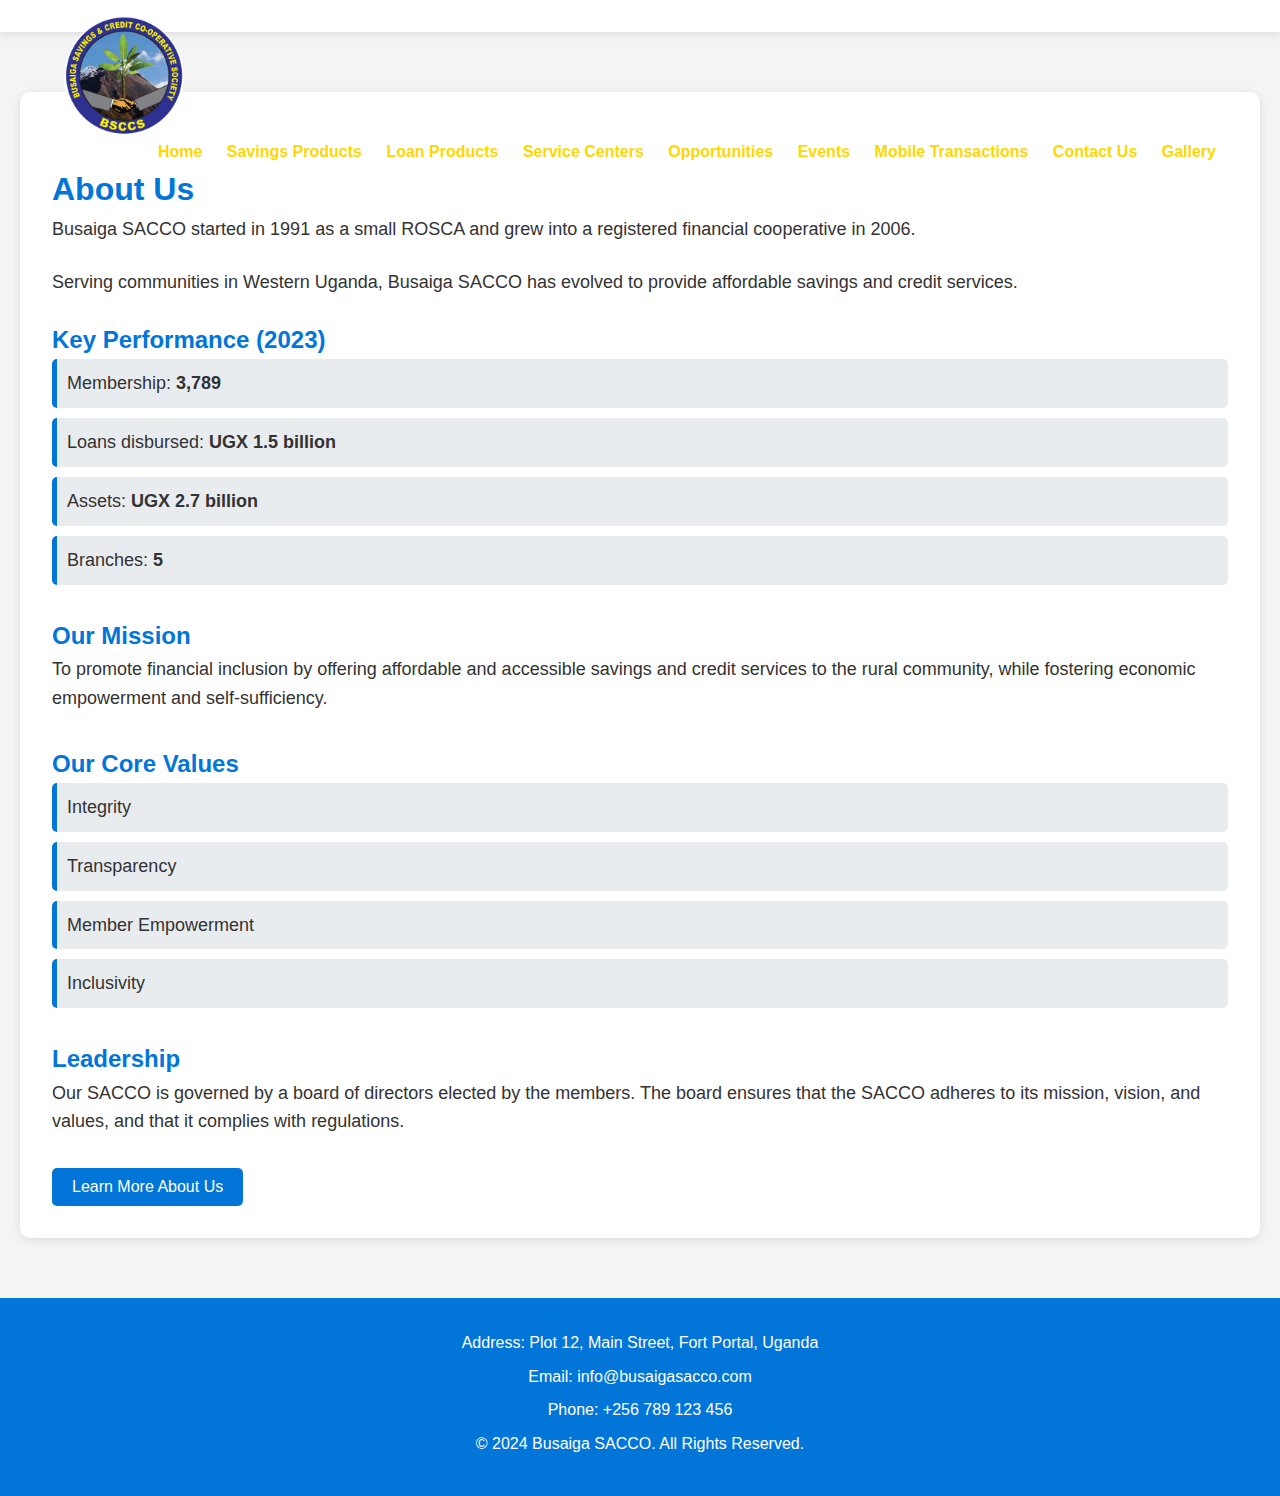
<file: about.html>
<!DOCTYPE html>
<html lang="en">
<head>
    <meta charset="UTF-8">
    <meta name="viewport" content="width=device-width, initial-scale=1.0">
    <title>BUSAIGA SACCO - About Us</title>
    <style>
    /* General Reset */
    * {
        margin: 0;
        padding: 0;
        box-sizing: border-box;
    }

    body {
        font-family: 'Segoe UI', Tahoma, Geneva, Verdana, sans-serif;
        color: #333;
        line-height: 1.6;
        background-color: #f4f4f4;
    }

    /* Layout and Container */
    .container {
        width: 90%;
        margin: auto;
        max-width: 1200px;
    }

    /* Header Styling */
    header {
        background-color: white;
        color: gold;
        padding: 1rem 0;
        box-shadow: 0 2px 10px rgba(0, 0, 0, 0.1);
    }

    header .logo {
        width: 120px;
        float: left;
        border-radius: 50%;
    }

    header nav {
        float: right;
    }

    header nav a {
        color: gold;
        text-decoration: none;
        margin-left: 20px;
        font-weight: bold;
        font-size: 16px;
        transition: color 0.3s ease;
    }

    header nav a:hover {
        color: #0275d8;
    }

    /* Menu Icon for mobile */
    .menu-icon {
        display: none;
        float: right;
        cursor: pointer;
        z-index: 1000;
        margin-right: 15px;
    }

    .menu-icon .bar {
        width: 25px;
        height: 3px;
        background-color: gold;
        margin: 5px 0;
        transition: 0.4s;
    }

    /* Rotate first bar */
    .change .bar:nth-child(1) {
        transform: rotate(-45deg) translate(-5px, 6px);
    }

    /* Fade out the second bar */
    .change .bar:nth-child(2) {
        opacity: 0;
    }

    /* Rotate last bar */
    .change .bar:nth-child(3) {
        transform: rotate(45deg) translate(-5px, -6px);
    }

    /* Sidebar Styling */
    .sidebar {
        height: 75%;
        width: 0;
        position: fixed;
        z-index: 1;
        top: 0;
        right: 0;
        background-color: white;
        overflow-x: hidden;
        transition: 0.5s;
        padding-top: 40px;
        border-radius: 4px;
        box-shadow: -2px 0 5px rgba(0,0,0,0.1);
    }

    .sidebar a {
        padding: 8px 8px 8px 32px;
        text-decoration: none;
        font-size: 20px;
        color: #ffcc00;
        display: block;
        transition: 0.3s;
    }

    .sidebar a:hover {
        color: #0275d8;
    }

    .sidebar .closebtn {
        position: absolute;
        top: 0;
        right: 25px;
        font-size: 36px;
        margin-left: 50px;
    }

    /* Main Section Styling */
    main {
        background-color: white;
        padding: 2rem;
        margin: 60px 20px;
        border-radius: 10px;
        box-shadow: 0 2px 10px rgba(0, 0, 0, 0.1);
    }

    main h1, main h2 {
        color: #0275d8;
    }

    main p {
        font-size: 18px;
        margin-bottom: 1.5rem;
    }

    main ul {
        list-style-type: none;
        padding-left: 0;
    }

    main ul li {
        font-size: 18px;
        background-color: #e9ecef;
        margin-bottom: 10px;
        padding: 10px;
        border-left: 5px solid #0275d8;
        border-radius: 5px;
    }

    /* Section Styling */
    section {
        margin-bottom: 2rem;
    }

    button {
        background-color: #0275d8;
        color: white;
        border: none;
        padding: 10px 20px;
        font-size: 16px;
        border-radius: 5px;
        cursor: pointer;
        transition: background-color 0.3s ease;
    }

    button:hover {
        background-color: #025aa5;
    }

    /* Modal Styling */
    .modal {
        display: none;
        position: fixed;
        z-index: 1000;
        left: 0;
        top: 0;
        width: 100%;
        height: 100%;
        overflow: auto;
        background-color: rgba(0, 0, 0, 0.5);
    }

    .modal-content {
        background-color: white;
        margin: 10% auto;
        padding: 20px;
        border: 1px solid #888;
        width: 80%;
        max-width: 600px;
        border-radius: 10px;
        box-shadow: 0 4px 8px rgba(0, 0, 0, 0.2);
    }

    .close {
        color: #aaa;
        float: right;
        font-size: 28px;
        font-weight: bold;
        cursor: pointer;
    }

    .close:hover,
    .close:focus {
        color: #000;
        text-decoration: none;
        cursor: pointer;
    }

    /* Footer Styling */
    footer {
        background-color: #0275d8;
        color: white;
        padding: 2rem 0;
        text-align: center;
        margin-top: 2rem;
    }

    footer p {
        margin-bottom: 0.5rem;
    }

    footer a {
        color: #ffcc00;
        text-decoration: none;
        font-weight: bold;
        transition: color 0.3s ease;
    }

    footer a:hover {
        color: #ffc107;
    }

    /* Responsive Layout */
    @media screen and (max-width: 768px) {
        header nav {
            display: none;
        }

        .menu-icon {
            display: block;
        }

        .logo {
            float: none;
            display: block;
            margin: auto;
        }

        main {
            padding: 1rem;
        }

        .container {
            width: 100%;
        }

        .modal-content {
            width: 90%;
        }
    }

    /* Utility Classes */
    .text-center {
        text-align: center;
    }

    .text-left {
        text-align: left;
    }
    </style>
</head>
<body>
    <header>
        <div class="container">
            <img src="logo.jpg" alt="BUSAIGA SACCO Logo" class="logo">
            <!-- Menu Icon for Small Screens -->
            <div class="menu-icon" onclick="toggleSidebar()">
                <div class="bar"></div>
                <div class="bar"></div>
                <div class="bar"></div>
            </div>
            <nav>
                <a href="index.html">Home</a>
                <a href="savings.html">Savings Products</a>
                <a href="loans.html">Loan Products</a>
                <a href="service-centers.html">Service Centers</a>
                <a href="opportunities.html">Opportunities</a>
                <a href="events.html">Events</a>   
                <a href="mobile.html">Mobile Transactions</a>
                <a href="contact.html">Contact Us</a>
                <a href="gallery.html">Gallery</a>
            </nav>
        </div>
    </header>

    <!-- Sidebar -->
    <div id="mySidebar" class="sidebar">
        <a href="javascript:void(0)" class="closebtn" onclick="toggleSidebar()">&times;</a>
        <a href="index.html">Home</a>
        <a href="savings.html">Savings Products</a>
        <a href="loans.html">Loan Products</a>
        <a href="service-centres.html">Service Centres</a>
        <a href="mobile.html">Mobile Transactions</a>
        <a href="opportunities.html">Opportunities</a>
        <a href="events.html">Events</a> 
        <a href="contact.html">Contact Us</a>
        <a href="gallery.html">Gallery</a>
    </div>

    <main>
        <section id="background">
            <h1>About Us</h1>
            <p>Busaiga SACCO started in 1991 as a small ROSCA and grew into a registered financial cooperative in 2006.</p>
            <p>Serving communities in Western Uganda, Busaiga SACCO has evolved to provide affordable savings and credit services.</p>

            <h2>Key Performance (2023)</h2>
            <ul>
            
                            <li>Membership: <strong>3,789</strong></li>
                <li>Loans disbursed: <strong>UGX 1.5 billion</strong></li>
                <li>Assets: <strong>UGX 2.7 billion</strong></li>
                <li>Branches: <strong>5</strong></li>
            </ul>
        </section>

        <section id="our-mission">
            <h2>Our Mission</h2>
            <p>To promote financial inclusion by offering affordable and accessible savings and credit services to the rural community, while fostering economic empowerment and self-sufficiency.</p>
        </section>

        <section id="values">
            <h2>Our Core Values</h2>
            <ul>
                <li>Integrity</li>
                <li>Transparency</li>
                <li>Member Empowerment</li>
                <li>Inclusivity</li>
            </ul>
        </section>

        <section id="leadership">
            <h2>Leadership</h2>
            <p>Our SACCO is governed by a board of directors elected by the members. The board ensures that the SACCO adheres to its mission, vision, and values, and that it complies with regulations.</p>
        </section>

        <button id="openModalBtn">Learn More About Us</button>

        <!-- Modal -->
        <div id="myModal" class="modal">
            <div class="modal-content">
                <span class="close">&times;</span>
                <h2>History of Busaiga SACCO</h2>
                <p>Busaiga SACCO began as a small savings and credit association formed by local farmers in 1991. As the demand for financial services grew, it became a fully registered cooperative in 2006. Over the years, the SACCO has grown to serve thousands of members and expanded its services across the region.</p>
            </div>
        </div>
    </main>

    <footer>
        <div class="container">
            <div class="footer-block">
                <p>Address: Plot 12, Main Street, Fort Portal, Uganda</p>
            </div>
            <div class="footer-block">
                <p>Email: info@busaigasacco.com</p>
            </div>
            <div class="footer-block">
                <p>Phone: +256 789 123 456</p>
            </div>
            <div class="footer-block">
                <p>&copy; 2024 Busaiga SACCO. All Rights Reserved.</p>
            </div>
        </div>
    </footer>

    <script>
    // Toggle Sidebar
    function toggleSidebar() {
        var sidebar = document.getElementById("mySidebar");
        var menuIcon = document.querySelector('.menu-icon');
        if (sidebar.style.width === "250px") {
            sidebar.style.width = "0";
            menuIcon.classList.remove("change");
        } else {
            sidebar.style.width = "250px";
            menuIcon.classList.add("change");
        }
    }

    // Modal Logic
    var modal = document.getElementById("myModal");
    var btn = document.getElementById("openModalBtn");
    var span = document.getElementsByClassName("close")[0];

    btn.onclick = function() {
        modal.style.display = "block";
    }

    span.onclick = function() {
        modal.style.display = "none";
    }

    window.onclick = function(event) {
        if (event.target === modal) {
            modal.style.display = "none";
        }
    }
    </script>
</body>
</html>
</file>
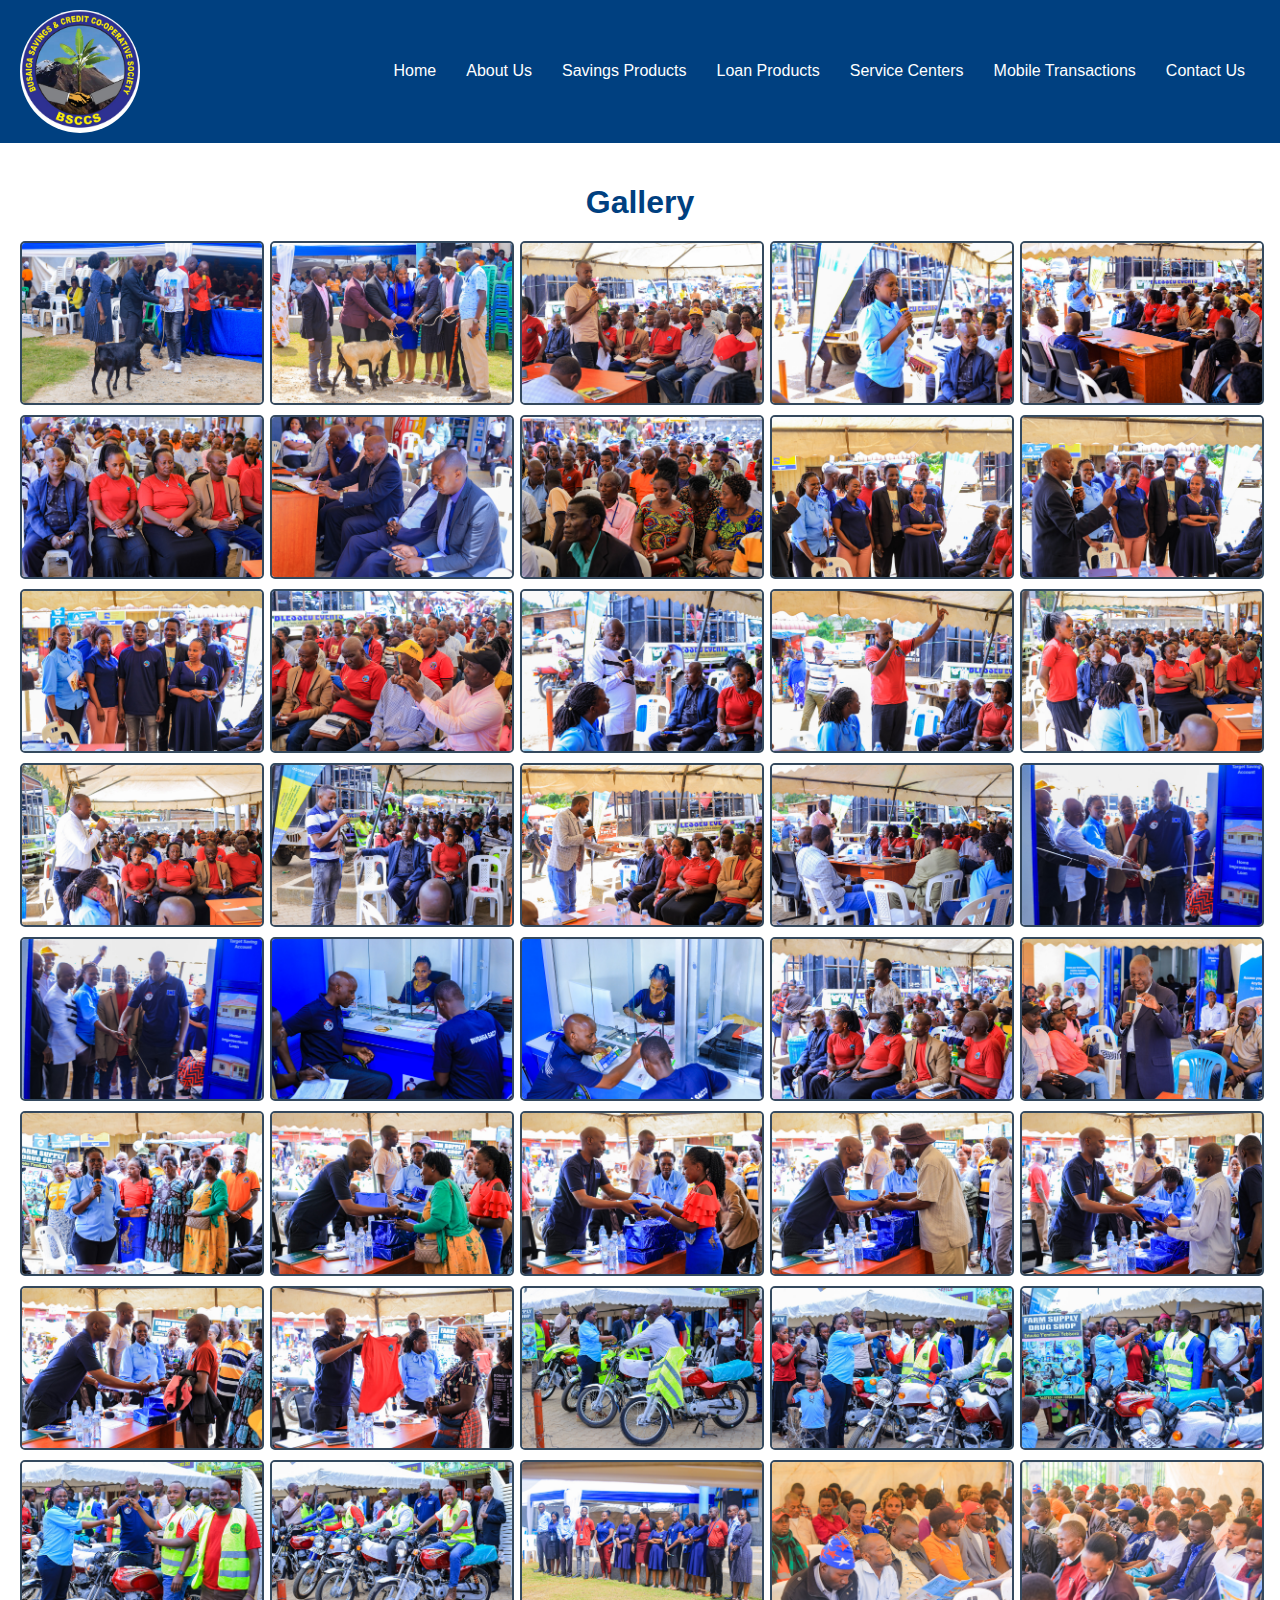
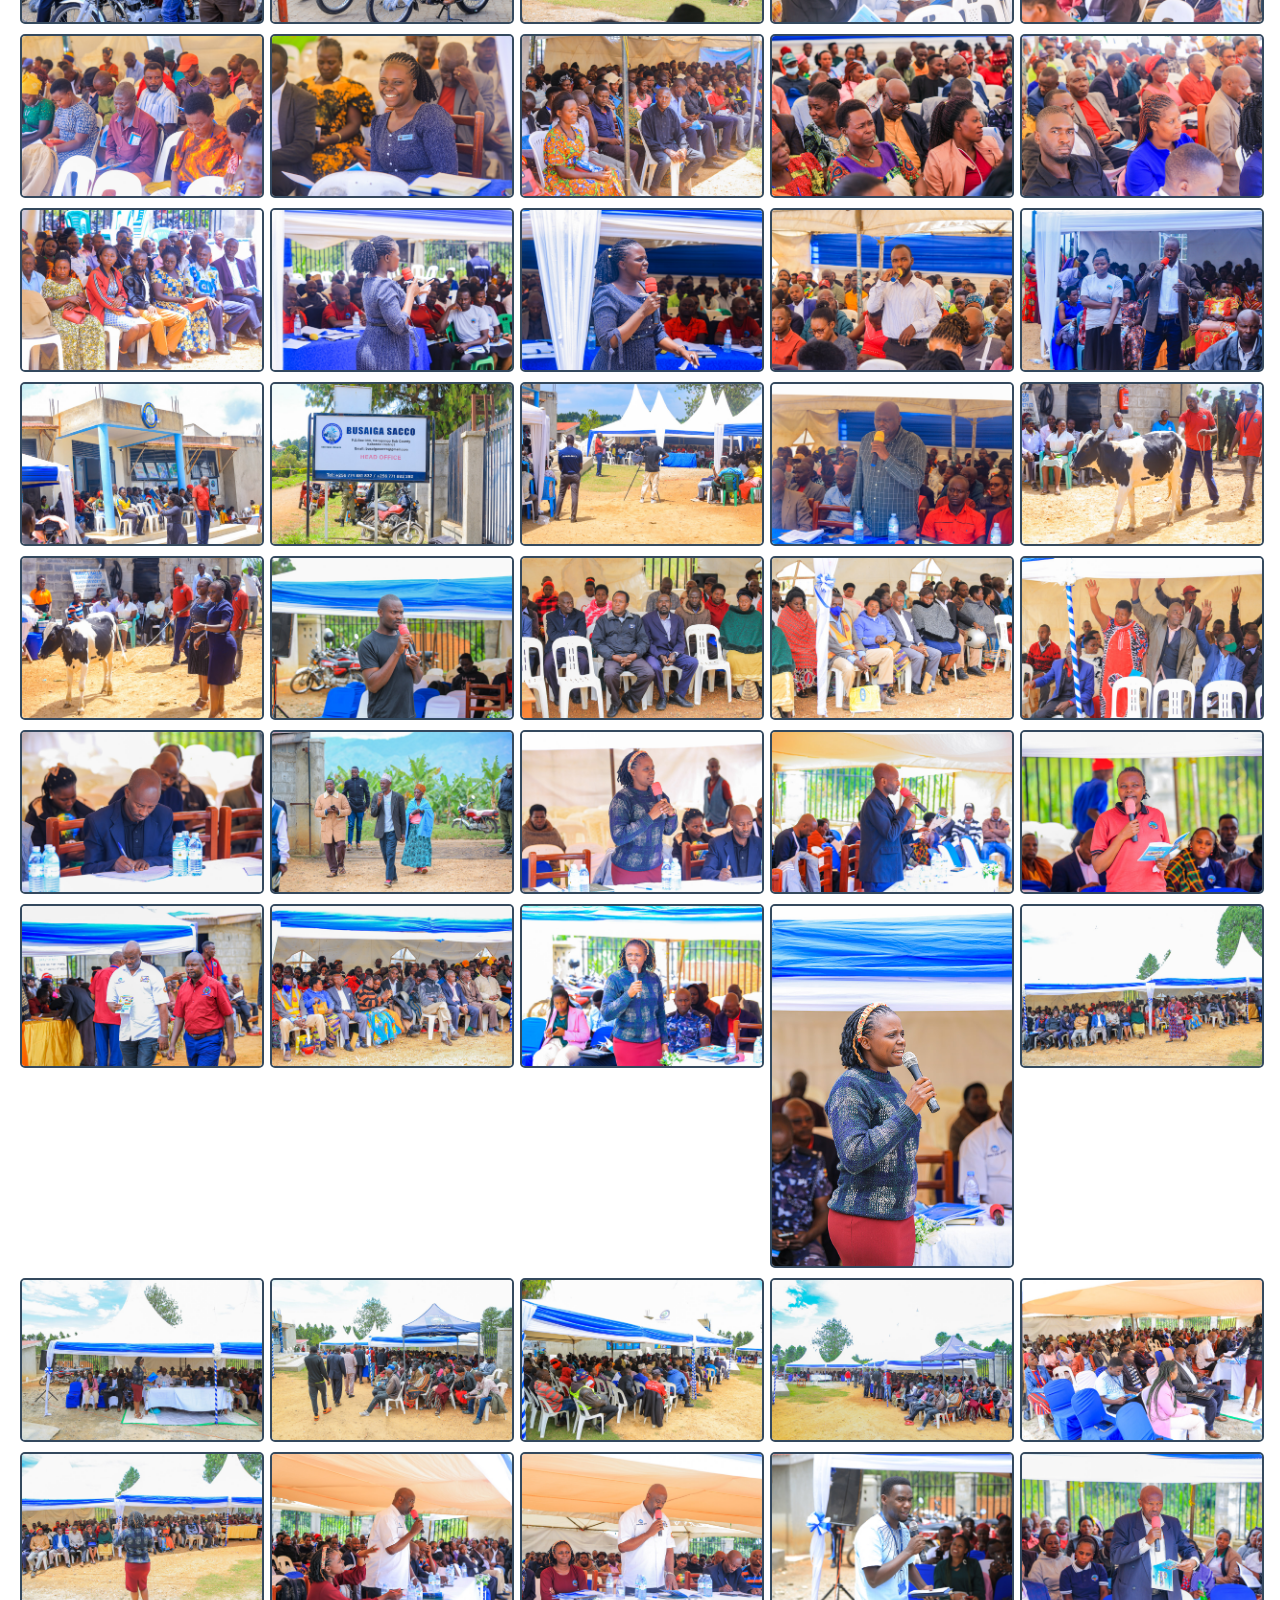
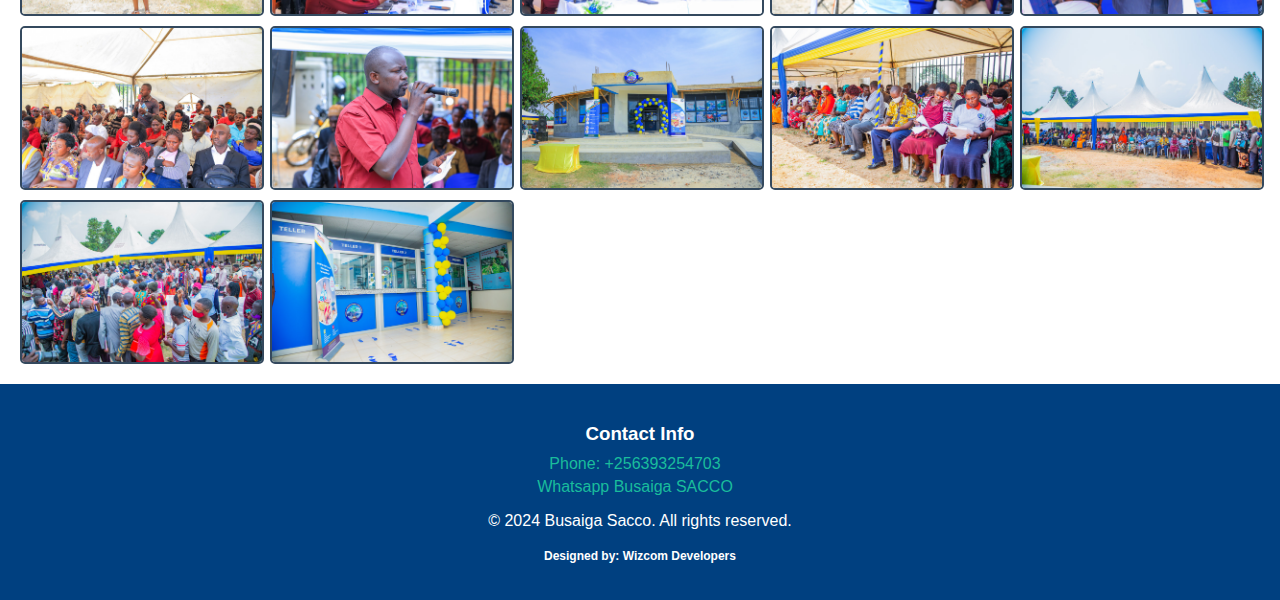
<file: gallery.html>
<!DOCTYPE html>
<html lang="en">
<head>
  <meta charset="UTF-8">
  <meta name="viewport" content="width=device-width, initial-scale=1.0">
  <title>Busaiga Sacco - Gallery</title>
  <style>/* styles.css */
    body {
      font-family: 'Segoe UI', Tahoma, Geneva, Verdana, sans-serif;
      margin: 0;
      padding: 0;
      background-color: #2c3e50;
      color: #ecf0f1;
    }
    
    header {
            background-color: #004080; /* Match header background color */
            color: white;
            display: flex;
            justify-content: space-between;
            align-items: center;
            padding: 10px 20px;
            position: relative; /* Ensure relative positioning for absolute children */
        }

        .logo {
            width: 120px;
            height: auto;
            border-radius: 50%; /* Match logo border radius */
            
            
        }

        nav {
            display: flex;
            align-items: center;
        }

        nav a {
            color: white;
            text-decoration: none;
            padding: 10px 15px;
            display: block;
        }

        nav a:hover {
            text-decoration: underline;
        }

        /* Sidebar Styles */
        .sidebar {
            position: fixed;
            left: 0;
            top: 0;
            bottom: 0;
            background-color: #004080;
            width: 250px;
            transform: translateX(-100%);
            transition: transform 0.3s ease;
            z-index: 1000;
        }

        .sidebar.active {
            transform: translateX(0);
        }

        .sidebar-content {
            padding-top: 60px; /* Adjusted padding top */
        }

        .sidebar a {
            color: white;
            text-decoration: none;
            display: block;
            padding: 16px;
            transition: background-color 0.3s;
        }

        .sidebar a:hover {
            background-color: #004080;
        }

        .active {
            background-color: #004080;
        }

        /* Responsive Styles */
        @media (max-width: 768px) {
            .menu-icon {
                display: block; /* Show on smaller screens */
                cursor: pointer;
                position: absolute;
                top: 40%;
                right: 20px;
                z-index: 1001; /* Ensure it's above the sidebar */
            }

            .menu-icon .bar {
                width: 25px;
                height: 3px;
                background-color: white;
                margin: 8px 0;
            }

            nav {
                display: none; /* Hide nav links on small screens initially */
            }

            .sidebar {
                position: fixed;
                left: 0;
                top: 0;
                bottom: 0;
                background-color: #004080;
                width: 250px;
                transform: translateX(-100%);
                transition: transform 0.3s ease;
                z-index: 1000;
                display: none; /* Hide sidebar by default */
            }

            .sidebar.active {
                transform: translateX(0);
                display: block; /* Show sidebar when active */
            }

            .sidebar-content {
                padding-top: 60px; /* Adjusted padding top */
            }

            .sidebar a {
                color: white;
                text-decoration: none;
                display: block;
                padding: 16px;
                transition: background-color 0.3s;
            }

            .sidebar a:hover {
                background-color: #004080;
            }

            .active {
                background-color: #004080;
            }
        }

        @media (min-width: 769px) {
            nav {
                display: flex; /* Display nav on large screens */
            }

            .sidebar {
                display: none; /* Hide sidebar on large screens */
            }
        }

    section {
      padding: 20px;
    }
    
    #gallery {
      padding: 20px;
      background-color: white;
    }
    
    #gallery h1 {
      text-align: center;
      margin-bottom: 20px;
    }
    
    .gallery-container {
      display: grid;
      grid-template-columns: repeat(auto-fit, minmax(200px, 1fr));
      gap: 10px;
    }
    
    .gallery-container img {
      max-width: 100%;
      height: auto;
      border: 2px solid #34495e;
      border-radius: 5px;
    }
    
    footer {
      background-color: #004080;
      color: #fff;
      text-align: center;
      padding: 20px 0;
    }
    
    .contact-info h3 {
      margin-bottom: 10px;
    }
    
    .contact-info p {
      margin: 5px 0;
    }
    
    .contact-info a {
      color: #1abc9c;
      text-decoration: none;
      margin-right: 10px;
    }
    
    .contact-info a:hover {
      border-bottom: 1px solid #1abc9c;
    }
    
    .contact-info a.twitter-link {
      color: #1da1f2;
    }
    
    .contact-info a.twitter-link:hover {
      border-bottom: none;
    }
    h1 {
      color: #004080;
    }
  </style>
</head>
<body>

  <header>
    <img src="logo.jpg" alt="BUSAIGA SACCO Logo" class="logo">
    <div class="container">
        
        <!-- Menu Icon for Small Screens -->
        <div class="menu-icon" onclick="toggleSidebar()">
            <div class="bar"></div>
            <div class="bar"></div>
            <div class="bar"></div>
        </div>
        <nav>
            <a href="index.html">Home</a>
            <a href="about.html" class="active">About Us</a>
            <a href="savings.html">Savings Products</a>
            <a href="loans.html">Loan Products</a>
             <a href="service-centers.html">Service Centers</a>
            <a href="mobile.html">Mobile Transactions</a>
            <a href="contact.html">Contact Us</a>
           
        </nav>
    </div>
</header>

<!-- Sidebar -->
<nav class="sidebar">
    <div class="sidebar-content">
        <a href="index.html">Home</a>
        <a href="about.html" class="active">About Us</a>
        <a href="savings.html">Savings Products</a>
        <a href="loans.html">Loan Products</a>
       <a href="service-centers.html">Service Centers</a>
        <a href="mobile.html">Mobile Transactions</a>
        <a href="contact.html">Contact Us</a>
        
    </div>
</nav>


  <!-- Gallery Section -->
  <section id="gallery">
    <h1>Gallery</h1>
    <div class="gallery-container">
      <img src="1.jpg" loading="lazy" alt="Image 1">
      <img src="2.jpg" loading="lazy" alt="Image 2">
      <img src="3.jpg" loading="lazy" alt="Image 3">
      <img src="4.jpg" loading="lazy" alt="Image 4">
      <img src="5.jpg" loading="lazy" alt="Image 5">
      <img src="6.jpg" loading="lazy" alt="Image 6">
      <img src="7.jpg" loading="lazy" alt="Image 7">
      <img src="8.jpg" loading="lazy" alt="Image 8">
      <img src="9.jpg" loading="lazy" alt="Image 9">
      <img src="10.jpg" loading="lazy" alt="Image 10">
      <img src="11.jpg" loading="lazy" alt="Image 11">
      <img src="12.jpg" loading="lazy" alt="Image 12">
      <img src="13.jpg" loading="lazy" alt="Image 13">
      <img src="14.jpg" loading="lazy" alt="Image 14">
      <img src="15.jpg" loading="lazy" alt="Image 15">
      <img src="16.jpg" loading="lazy" alt="Image 16">
      <img src="17.jpg" loading="lazy" alt="Image 17">
      <img src="18.jpg" loading="lazy" alt="Image 18">
      <img src="19.jpg" loading="lazy" alt="Image 19">
      <img src="20.jpg" loading="lazy" alt="Image 20">
      <img src="21.jpg" loading="lazy" alt="Image 21">
      <img src="22.jpg" loading="lazy" alt="Image 22">
      <img src="23.jpg" loading="lazy" alt="Image 23">
      <img src="24.jpg" loading="lazy" alt="Image 24">
      <img src="25.jpg" loading="lazy" alt="Image 25">
      <img src="26.jpg" loading="lazy" alt="Image 26">
      <img src="27.jpg" loading="lazy" alt="Image 27">
      <img src="28.jpg" loading="lazy" alt="Image 28">
      <img src="29.jpg" loading="lazy" alt="Image 29">
      <img src="30.jpg" loading="lazy" alt="Image 30">
      <img src="31.jpg" loading="lazy" alt="Image 31">
      <img src="32.jpg" loading="lazy" alt="Image 32">
      <img src="33.jpg" loading="lazy" alt="Image 33">
      <img src="34.jpg" loading="lazy" alt="Image 34">
      <img src="35.jpg" loading="lazy" alt="Image 35">
      <img src="36.jpg" loading="lazy" alt="Image 36">
      <img src="37.jpg" loading="lazy" alt="Image 37">
      <img src="38.jpg" loading="lazy" alt="Image 38">
      <img src="39.jpg" loading="lazy" alt="Image 39">
      <img src="40.jpg" loading="lazy" alt="Image 40">
      <img src="41.jpg" loading="lazy" alt="Image 41">
      <img src="42.jpg" loading="lazy" alt="Image 42">
      <img src="43.jpg" loading="lazy" alt="Image 43">
      <img src="44.jpg" loading="lazy" alt="Image 44">
      <img src="45.jpg" loading="lazy" alt="Image 45">
      <img src="46.jpg" loading="lazy" alt="Image 46">
      <img src="47.jpg" loading="lazy" alt="Image 47">
      <img src="48.jpg" loading="lazy" alt="Image 48">
      <img src="49.jpg" loading="lazy" alt="Image 49">
      <img src="50.jpg" loading="lazy" alt="Image 50">
      <img src="51.jpg" loading="lazy" alt="Image 51">
      <img src="52.jpg" loading="lazy" alt="Image 52">
      <img src="53.jpg" loading="lazy" alt="Image 53">
      <img src="54.jpg" loading="lazy" alt="Image 54">
      <img src="55.jpg" loading="lazy" alt="Image 55">
      <img src="56.jpg" loading="lazy" alt="Image 56">
      <img src="57.jpg" loading="lazy" alt="Image 57">
      <img src="58.jpg" loading="lazy" alt="Image 58">
      <img src="59.jpg" loading="lazy" alt="Image 59">
      <img src="60.jpg" loading="lazy" alt="Image 60">
      <img src="61.jpg" loading="lazy" alt="Image 61">
      <img src="62.jpg" loading="lazy" alt="Image 62">
      <img src="63.jpg" loading="lazy" alt="Image 63">
      <img src="64.jpg" loading="lazy" alt="Image 64">
      <img src="65.jpg" loading="lazy" alt="Image 65">
      <img src="66.jpg" loading="lazy" alt="Image 66">
      <img src="67.jpg" loading="lazy" alt="Image 67">
      <img src="68.jpg" loading="lazy" alt="Image 68">
      <img src="69.jpg" loading="lazy" alt="Image 69">
      <img src="70.jpg" loading="lazy" alt="Image 70">
      <img src="71.jpg" loading="lazy" alt="Image 71">
      <img src="72.jpg" loading="lazy" alt="Image 72">
      <img src="73.jpg" loading="lazy" alt="Image 73">
      <img src="74.jpg" loading="lazy" alt="Image 74">
      <img src="75.jpg" loading="lazy" alt="Image 75">
      <img src="76.jpg" loading="lazy" alt="Image 76">
      <img src="77.jpg" loading="lazy" alt="Image 77">
      <img src="78.jpg" loading="lazy" alt="Image 78">
      <img src="79.jpg" loading="lazy" alt="Image 79">
      <img src="80.jpg" loading="lazy" alt="Image 80">
      <img src="81.jpg" loading="lazy" alt="Image 81">
      <img src="82.jpg" loading="lazy" alt="Image 82">
      <img src="83.jpg" loading="lazy" alt="Image 83">
      <img src="84.jpg" loading="lazy" alt="Image 84">
      <img src="85.jpg" loading="lazy" alt="Image 85">
      <img src="86.jpg" loading="lazy" alt="Image 86">
      <img src="87.jpg" loading="lazy" alt="Image 87">
      
      <!-- Add more images as needed -->
    </div>
  </section>

  <!-- Footer -->
  <footer>
    <div class="contact-info">
      <h3>Contact Info</h3>
      
      <p>
        <a href="tel:+256393254703">Phone: +256393254703</a>
      </p>
      <p>
        <a href="https://wa.me/+256779491167" target="_blank">Whatsapp Busaiga SACCO</a>
      </p>
    </div>
    <div class="copyright">
      <p>&copy; 2024 Busaiga Sacco. All rights reserved.</p>
      <p>
        <a style="color: white; font-weight: bolder; font-size: 12px; text-decoration: none;" href="https://api.whatsapp.com/send?phone=+779491167" target="_blank">Designed by: Wizcom Developers</a>
      </p>
      
    </div>
  </footer>

  <script>
    function toggleSidebar() {
        document.querySelector('.sidebar').classList.toggle('active');
    }
</script>
</body>
</html>
</file>
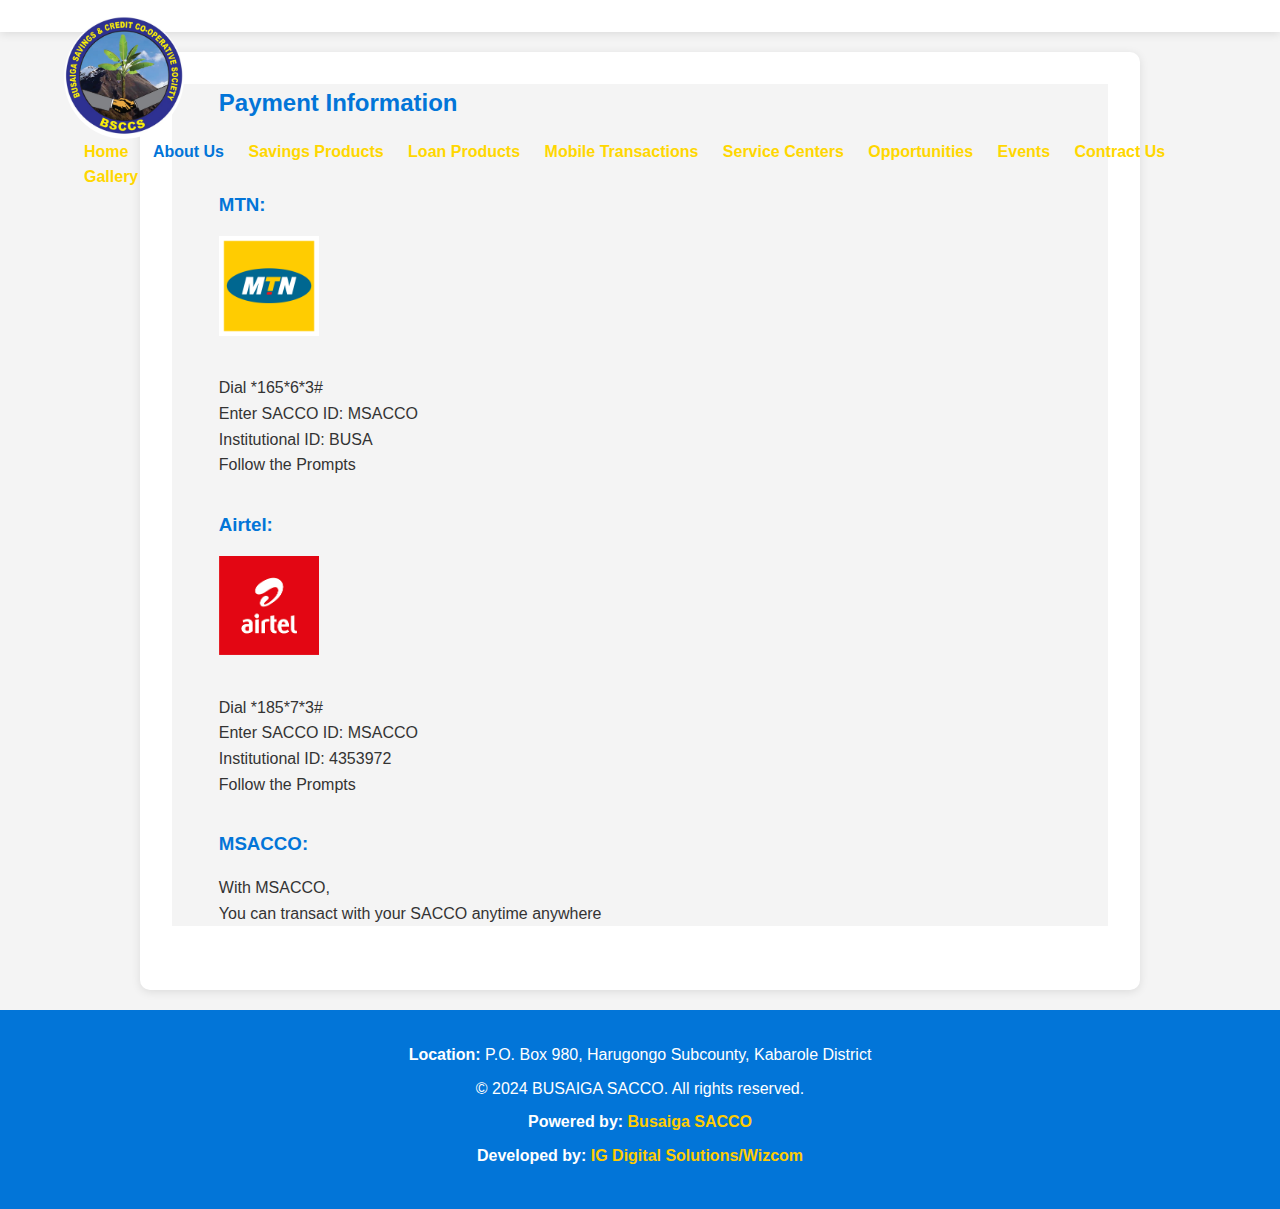
<file: mobile.html>
<!DOCTYPE html>
<html lang="en">
<head>
  <meta charset="UTF-8">
  <meta name="viewport" content="width=device-width, initial-scale=1.0">
  <title>BUSAIGA SACCO - Payment Information</title>
  <style>
    /* General Reset */
    * {
      margin: 0;
      padding: 0;
      box-sizing: border-box;
    }

    body {
      font-family: 'Segoe UI', Tahoma, Geneva, Verdana, sans-serif;
      color: #333;
      line-height: 1.6;
      background-color: #f4f4f4;
    }

    /* Header Styling */
    header {
      background-color: white;
      color: gold;
      padding: 1rem 0;
      box-shadow: 0 2px 10px rgba(0, 0, 0, 0.1);
    }

    .container {
      width: 90%;
      margin: auto;
      max-width: 1200px;
    }

    header .logo {
      width: 120px;
      display: block;
      margin: 0 auto 1rem;
      border-radius: 50%;
    }

    header nav {
      display: none;
    }

    header nav a {
      color: gold;
      text-decoration: none;
      margin-left: 20px;
      font-weight: bold;
      font-size: 16px;
      transition: color 0.3s ease;
    }

    header nav a:hover, header nav a.active {
      color: #0275d8;
    }

    /* Menu Icon for mobile */
    .menu-icon {
      display: block;
      cursor: pointer;
      z-index: 1000;
      position: absolute;
      top: 1rem;
      right: 1rem;
    }

    .menu-icon .bar {
      width: 25px;
      height: 3px;
      background-color: gold;
      margin: 5px 0;
      transition: 0.4s;
    }

    /* Sidebar Styling */
    .sidebar {
      height: 100%;
      width: 0;
      position: fixed;
      z-index: 1000;
      top: 0;
      right: 0;
      background-color: white;
      overflow-x: hidden;
      transition: 0.5s;
      padding-top: 60px;
      box-shadow: -2px 0 5px rgba(0,0,0,0.1);
    }

    .sidebar.active {
      width: 250px;
    }

    .sidebar a {
      padding: 8px 8px 8px 32px;
      text-decoration: none;
      font-size: 20px;
      color: #ffcc00;
      display: block;
      transition: 0.3s;
    }

    .sidebar a:hover, .sidebar a.active {
      color: #0275d8;
    }

    .sidebar .closebtn {
      position: absolute;
      top: 0;
      right: 25px;
      font-size: 36px;
      margin-left: 50px;
      color: #ffcc00;
      text-decoration: none;
    }

    /* Main Section Styling */
    main {
      background-color: white;
      padding: 2rem;
      margin: 20px auto;
      border-radius: 10px;
      box-shadow: 0 2px 10px rgba(0, 0, 0, 0.1);
      max-width: 1000px;
    }

    main h2 {
      color: #0275d8;
      margin-bottom: 1rem;
    }

    main p {
      font-size: 18px;
      margin-bottom: 1.5rem;
    }

    /* Payment Information Styling */
    .payment-info {
      background-color: #f4f4f4;
    }

    .payment-info h3 {
      color: #0275d8;
    }

    .payment-info ul {
      list-style-type: none;
      padding: 0;
      margin: 1rem 0;
    }

    .payment-method {
      margin-bottom: 2rem;
    }

    .payment-method img {
      max-width: 100px;
      margin: 1rem 0;
    }

    /* Footer Styling */
    footer {
      background-color: #0275d8;
      color: white;
      padding: 2rem 0;
      text-align: center;
    }

    footer p {
      margin-bottom: 0.5rem;
    }

    footer a {
      color: #ffcc00;
      text-decoration: none;
      font-weight: bold;
      transition: color 0.3s ease;
    }

    footer a:hover {
      color: #ffc107;
    }

    /* Responsive Layout */
    @media screen and (min-width: 769px) {
      header .logo {
        float: left;
        margin: 0;
      }

      header nav {
        display: block;
        float: right;
      }

      .menu-icon {
        display: none;
      }
    }

    @media screen and (max-width: 480px) {
      main {
        padding: 1rem;
      }

      .payment-method img {
        max-width: 80px;
      }
    }
  </style>
</head>
<body>
  <header>
    <div class="container">
      <img src="logo.jpg" alt="BUSAIGA SACCO Logo" class="logo">
      <div class="menu-icon" onclick="toggleSidebar()">
        <div class="bar"></div>
        <div class="bar"></div>
        <div class="bar"></div>
      </div>
      <nav>
        <a href="index.html">Home</a>
        <a href="about.html" class="active">About Us</a>
        <a href="savings.html">Savings Products</a>
        <a href="loans.html">Loan Products</a>
        <a href="mobile.html">Mobile Transactions</a>
        <a href="service-centers.html">Service Centers</a> <a href="opportunities.html">Opportunities </a>
    
    
    <a href="events.html">Events</a>
    
    <a href="contact.html">Contract Us </a>
        <a href="gallery.html">Gallery</a>
      </nav>
    </div>
  </header>

  <nav class="sidebar">
    <a href="javascript:void(0)" class="closebtn" onclick="toggleSidebar()">&times;</a>
    <a href="index.html">Home</a>
    <a href="about.html" class="active">About Us</a>
    <a href="savings.html">Savings Products</a>
    <a href="loans.html">Loan Products</a>
    <a href="service-centers.html">Service Centers</a>
    <a href="opportunities.html">Opportunities </a>
    
    
    <a href="events.html">Events</a>
    
    <a href="contact.html">Contract Us </a>
    <a href="gallery.html">Gallery</a>
  </nav>

  <main>
    <section class="payment-info">
      <div class="container">
        <h2>Payment Information</h2>
        <div class="payment-method">
          <h3>MTN:</h3>
          <img src="mtn.png" alt="MTN Logo">
          <ul>
            <li>Dial *165*6*3#</li>
            <li>Enter SACCO ID: MSACCO</li>
            <li>Institutional ID: BUSA</li>
            <li>Follow the Prompts</li>
          </ul>
        </div>
        <div class="payment-method">
          <h3>Airtel:</h3>
          <img src="airtel.png" alt="Airtel Logo">
          <ul>
            <li>Dial *185*7*3#</li>
            <li>Enter SACCO ID: MSACCO</li>
            <li>Institutional ID: 4353972</li>
            <li>Follow the Prompts</li>
          </ul>
        </div>
        <div class="payment-method">
          <h3>MSACCO:</h3>
          <ul>
            <li>With MSACCO,</li>
            <li>You can transact with your SACCO anytime anywhere</li>
          </ul>
        </div>
      </div>
    </section>
  </main>

  <footer>
    <div class="container">
      <p><strong>Location:</strong> P.O. Box 980, Harugongo Subcounty, Kabarole District</p>
      <p>&copy; 2024 BUSAIGA SACCO. All rights reserved.</p>
      <p><strong>Powered by:</strong> <a href="https://wa.me/+256" target="_blank">Busaiga SACCO</a></p>
      <p><strong>Developed by:</strong> <a href="https://wa.me/+256779491167" target="_blank">IG Digital Solutions/Wizcom</a></p>
    </div>
  </footer>

  <script>
    function toggleSidebar() {
      document.querySelector('.sidebar').classList.toggle('active');
    }
  </script>
</body>
</html>
</file>
